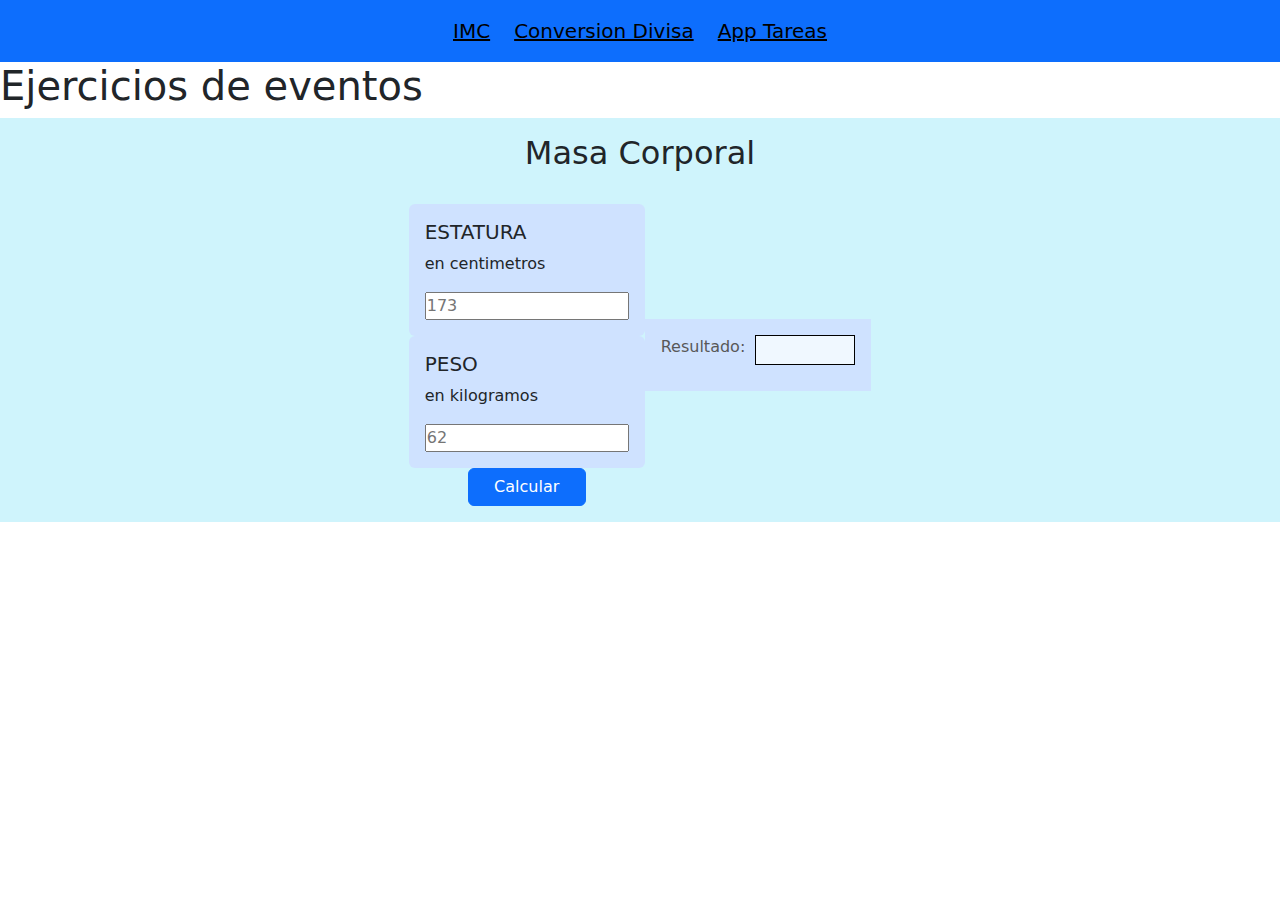
<file: index.html>
<!DOCTYPE html>
<html lang="en">
<head>
    <meta charset="UTF-8">
    <meta name="viewport" content="width=device-width, initial-scale=1.0">
    <link rel="stylesheet" href="https://cdn.jsdelivr.net/npm/bootstrap@5.3.3/dist/css/bootstrap.min.css">
    <link rel="stylesheet" href="./IMC/style.css">
    <title>Calculo IMC</title>
</head>
<body class="">

    <header class="container-flui bg-primary py-3">
        <div class="container d-flex gap-4 justify-content-center">
                <a href="#" class="text-black fs-5">
                    IMC
                </a>
                <a href="./conversionDivisa/conversionDivisa.html" class="fs-5 text-black">
                    Conversion Divisa
                </a>
                <a href="./appNotas/appNotas.html" class="text-black fs-5">
                    App Tareas
                </a>
            
        </div>
    </header>
    <h1>Ejercicios de eventos </h1>

    <form class="masaCorporal p-3 d-flex flex-column gap-4 justify-content-center align-items-center w-100 bg-info-subtle" id="formIMC" >
        <h2>Masa Corporal</h2>
        <div class="container d-flex flex-row justify-content-center align-items-center">
            <div class="datos d-flex flex-column align-items-center">
                <div class="bg-primary-subtle rounded p-3 ">
                    <h5>ESTATURA</h5>
                    <p>en centimetros</p>
                    <input type="number" id="estatura" placeholder="173">
                </div>
                <div class="bg-primary-subtle rounded p-3 ">
                    <h5>PESO</h5>
                    <p>en kilogramos</p>
                    <input type="number" id="peso" placeholder="62">
                </div>
                <button type="submit" class="btn btn-primary w-50" id="buttonIMC">Calcular</button>
            </div>
            <div class="resultado d-flex bg-primary-subtle p-3 "> 
                <p class="pResultado">Resultado:</p>
                <div id="resultado"></div>
                
            </div>
        </div>

    </form>


    <script src="./IMC/IMC.js"></script>

</body>
</html>
</file>
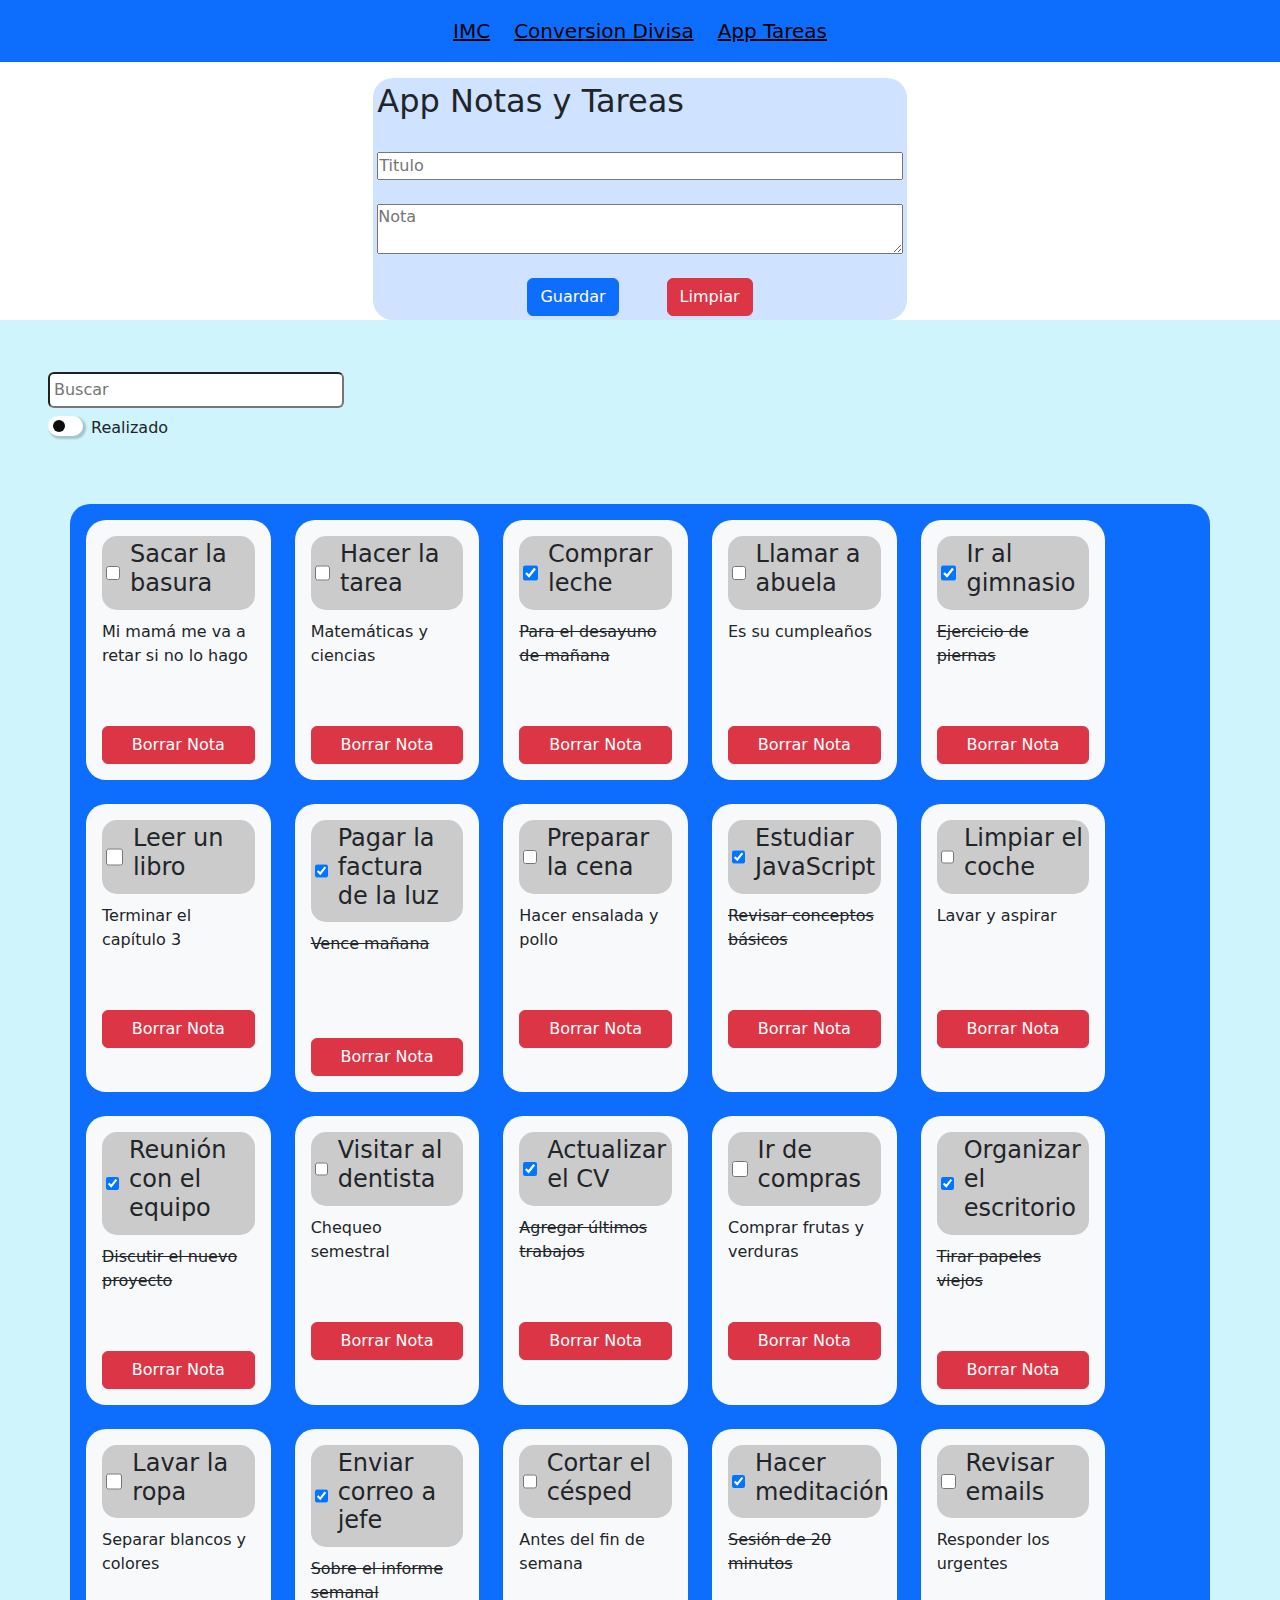
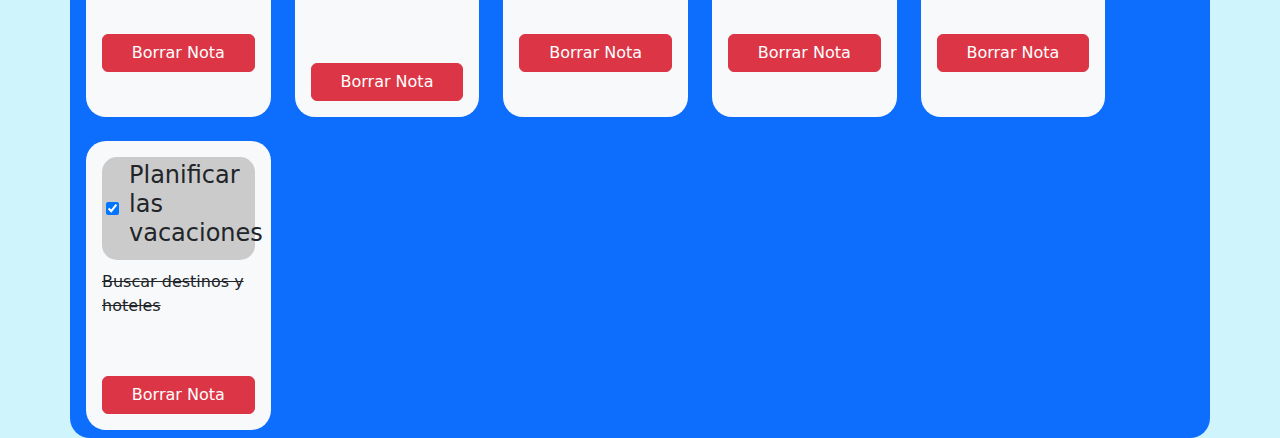
<file: appNotas/appNotas.html>
<!DOCTYPE html>
<html lang="en">
  <head>
    <meta charset="UTF-8" />
    <meta name="viewport" content="width=device-width, initial-scale=1.0" />
    <link
      rel="stylesheet"
      href="https://cdn.jsdelivr.net/npm/bootstrap@5.3.3/dist/css/bootstrap.min.css"
    />
    <link rel="stylesheet" href="../IMC/style.css">
    <title>Document</title>
  </head>
  <body>
    
    <header class="container-flui bg-primary py-3">
      <div class="container d-flex gap-4 justify-content-center">
              <a href="../index.html" class="text-black fs-5">
                  IMC
              </a>
              <a href="../conversionDivisa/conversionDivisa.html" class="fs-5 text-black">
                  Conversion Divisa
              </a>
              <a href="#" class="text-black fs-5">
                  App Tareas
              </a>
          
      </div>
  </header>
    <section
      class="container p-1 d-flex flex-column gap-4 justify-content-center col-5 bg-primary-subtle mt-3"
      id="appCearNotas"
    >
      <h2>App Notas y Tareas</h2>
      <div>
        <form class="d-flex gap-4 flex-column" id="crearNota">
          <input type="text" id="titulo" placeholder="Titulo"/>
          <textarea class="d-flex " placeholder="Nota " name="Texto de la Nota" id="textNota"></textarea>  
          <div class="d-flex gap-5 justify-content-center">
            <button type="submit" class="btn btn-primary" id="guardarNota">Guardar</button>
            <button type="reset" class="btn btn-danger" id="limpiarCampos" >Limpiar</button>
          </div>
          
        </form>
      </div>

     
    </section>
  <div class="bg-info-subtle pt-1">

    <div class="d-flex m-5 flex-column">
      <input type="search" placeholder="Buscar" id="search" class="col-3 rounded p-1">
      <div class="d-flex gap-2 mt-2">
        <input type="checkbox" name="realizado" id="id-input">
        <label for="id-input" class="label-input"></label>
      <p>Realizado</p>
      </div>
      
    </div>
    <section class="container p-3 d-flex gap-4 mt-3 bg-primary pb-2 flex-wrap" id="notas"> 
  
  </section>

  </div>

    <script src="./appNotas2.js"></script>
  </body>
</html>
</file>
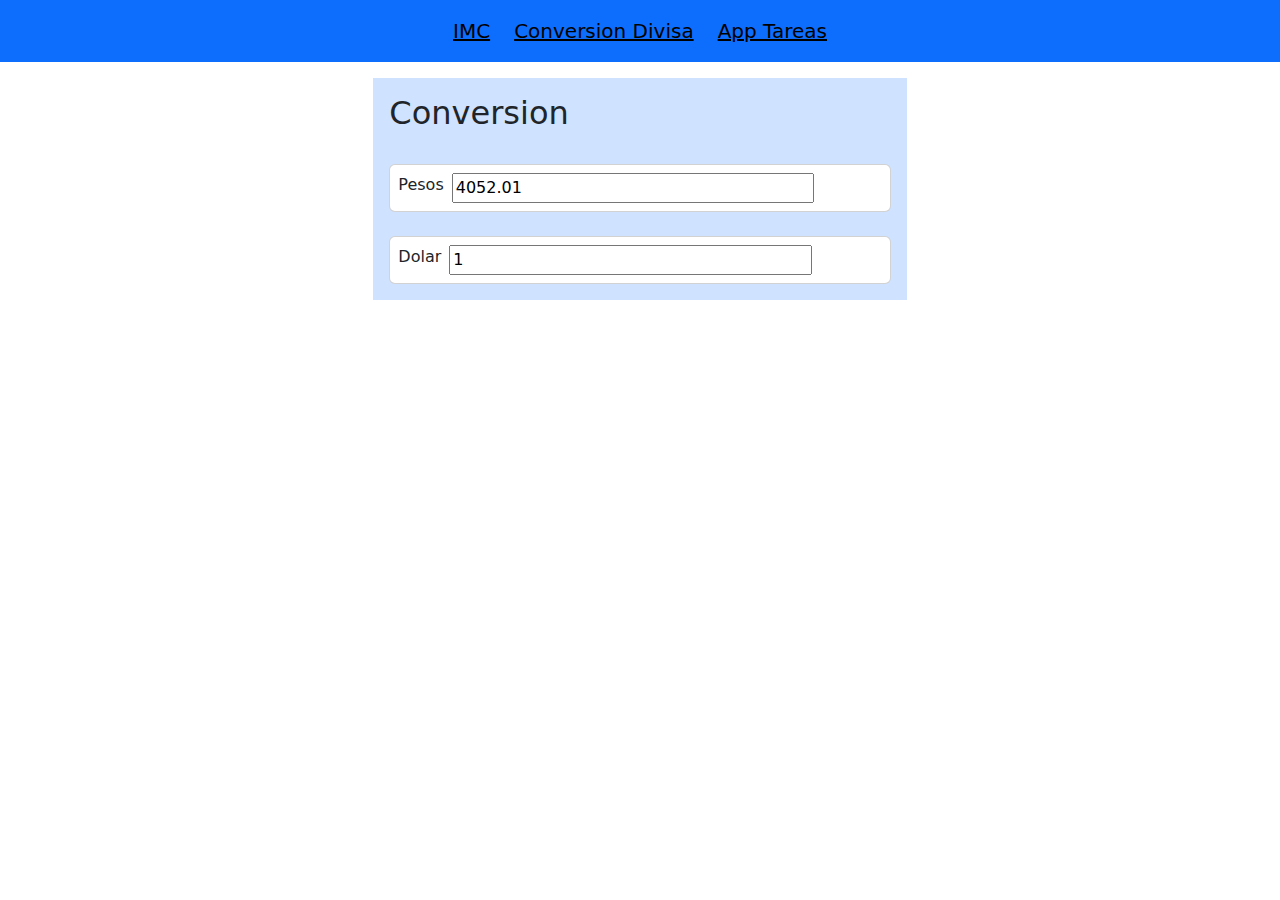
<file: conversionDivisa/conversionDivisa.html>
<!DOCTYPE html>
<html lang="en">
<head>
    <meta charset="UTF-8">
    <meta name="viewport" content="width=device-width, initial-scale=1.0">
    <link rel="stylesheet" href="https://cdn.jsdelivr.net/npm/bootstrap@5.3.3/dist/css/bootstrap.min.css">
    <title>Document</title>
</head>
<body>
    <header class="container-flui bg-primary py-3">
        <div class="container d-flex gap-4 justify-content-center">
                <a href="../index.html" class="text-black fs-5">
                    IMC
                </a>
                <a href="#" class="fs-5 text-black">
                    Conversion Divisa
                </a>
                <a href="../appNotas/appNotas.html" class="text-black fs-5">
                    App Tareas
                </a>
            
        </div>
    </header>
    
    <section class="container p-3 d-flex flex-column gap-4 justify-content-center col-5 bg-primary-subtle mt-3" >
        <h2>Conversion</h2>
        <label class="card d-flez flex-row gap-2 p-2"> Pesos
          <input type="number" name="pesos" id="pesos" class="col-9" value="4052.01"/>
          </label>
          <label class="card d-flez flex-row gap-2 p-2"> Dolar
              <input class="col-9"  type="number" name="dolar" id="dolar" value="1" />
          </label>
      </section>

      <script src="./conversionDivisa.js"></script>
</body>
</html>
</file>
<file: IMC/style.css>
*{
    margin: 0;
    padding: 0;
    box-sizing: border-box;
}

#resultado{
    width: 100px;
    height: 30px;
    background-color: aliceblue;
    border: 1px solid black;
    margin-left: 10px;
}

.pResultado{
    color: rgb(88, 88, 88);
}

.claseInput{
    border-radius: 15px;
    background-color: rgb(204, 203, 203);
    
}

.claseInput input{
    font-size: 20px;
    width: 15%;
    margin-right: 10px;

}

.div-p{
    padding-top: 10px;
    min-height: 100px;
}

.container{
    border-radius: 20px;
}

.bg-light{
    border-radius: 20px;
}

.realizada{
    text-decoration: line-through;
}

.label-input{
    display: inline-block;
    width: 35px;
    height: 20px;
    background:  #fff;
    border-radius: 100px;
    position: relative;
    cursor: pointer;
    box-shadow: 2px 2px 2px 1px rgba(0, 0, 0, 0.2)
}
.label-input:hover{
    box-shadow: 5px 5px 10px 5px rgba(102, 93, 236, 0.603);
}

#id-input:checked~ .label-input{
    background: #4184e7;
}
.label-input:after{
    position: absolute;
    content: '';
    width: 12px;
    height: 12px;
    background:  #0e0d0d;
    border-radius: 100px;
    top: 4px;
    left: 5px;
    transition: 0.3s;
}
#id-input{
    display: none;   
}

#id-input:checked~ .label-input:after{
    left: 20px;
}
</file>
